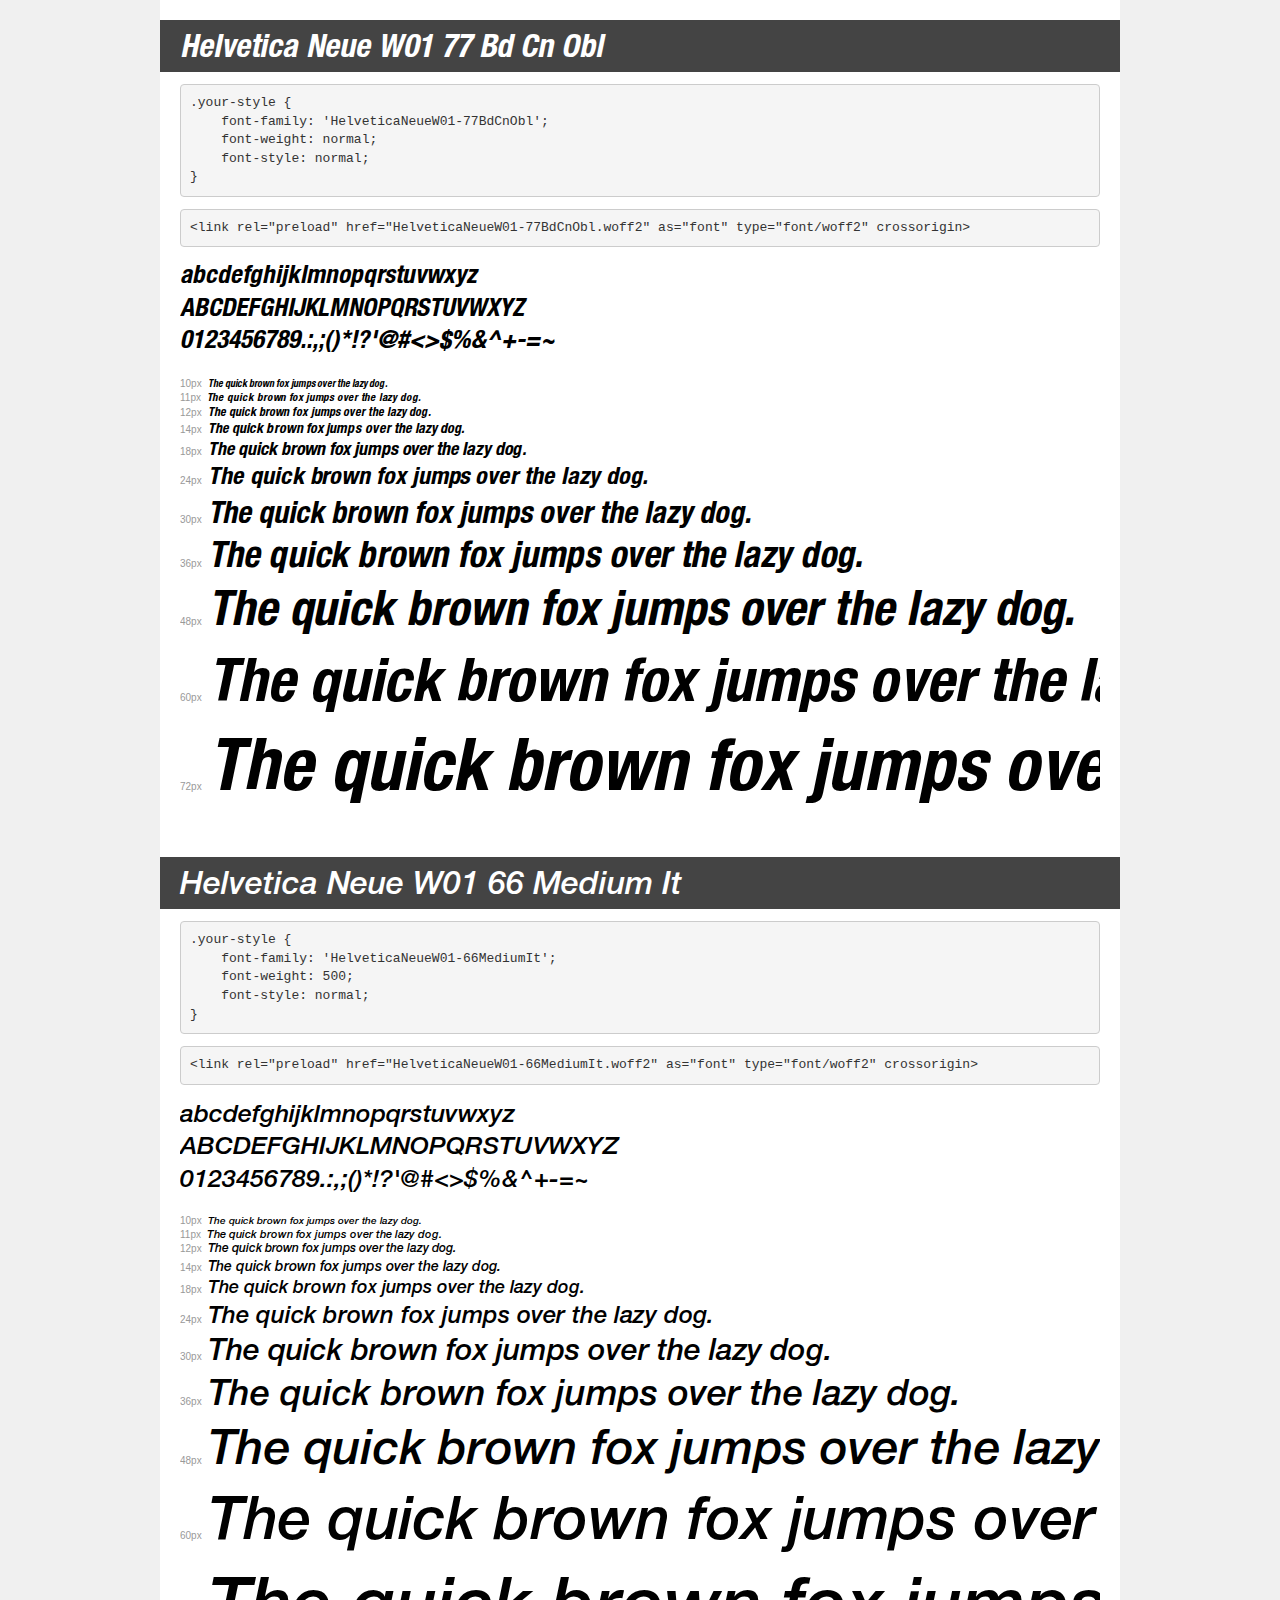
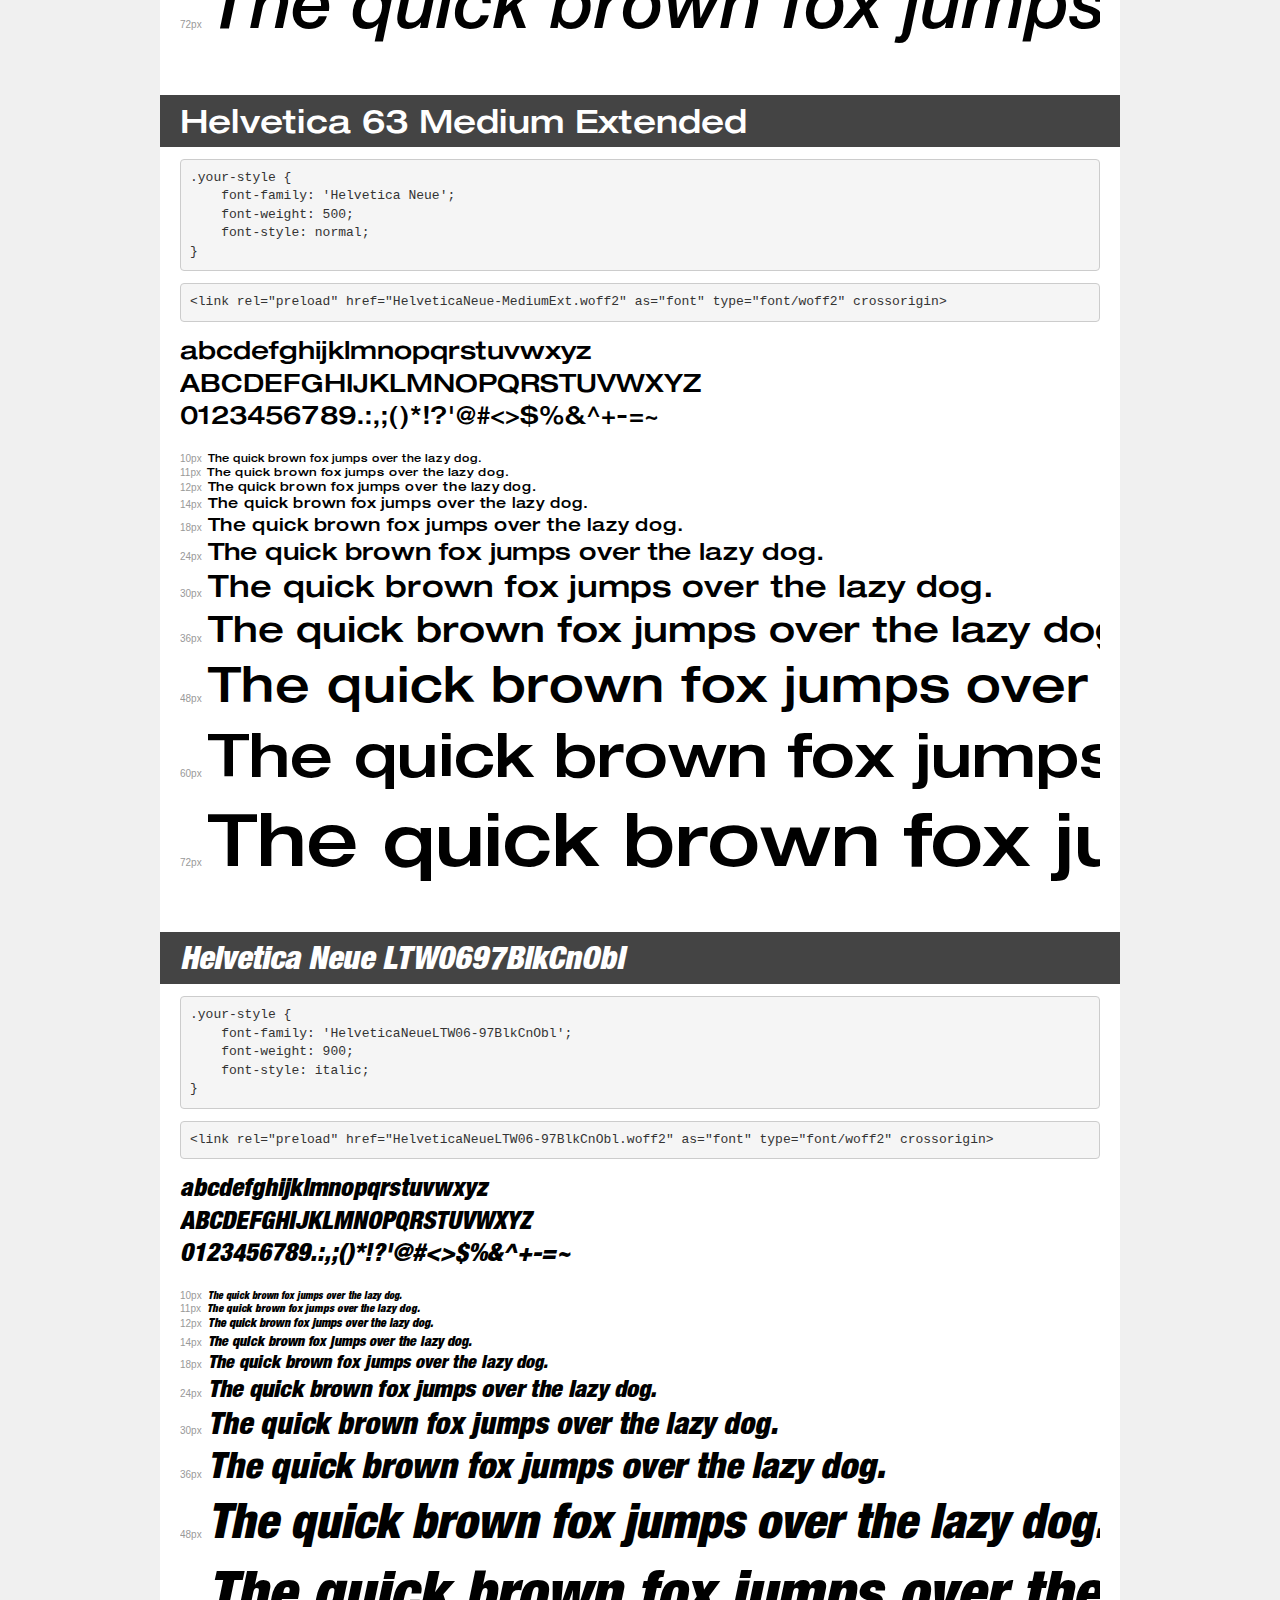
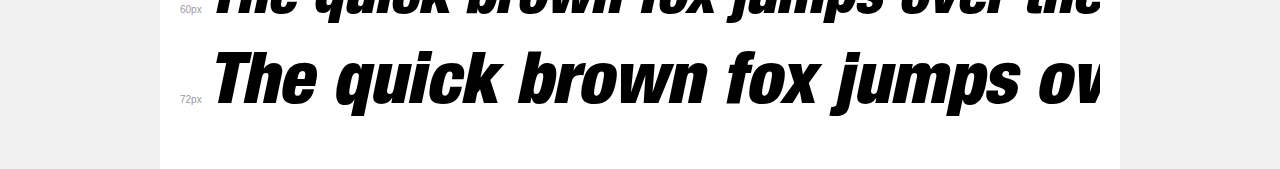
<file: fonts/demo.html>
<!DOCTYPE html>
<html lang="en">
<head>
    <meta charset="utf-8">
    <meta http-equiv="X-UA-Compatible" content="IE=edge">
    <meta name="viewport" content="width=device-width, initial-scale=1">
    <meta name="robots" content="noindex, noarchive">
    <meta name="format-detection" content="telephone=no">
    <title>Transfonter demo</title>
    <link href="stylesheet.css" rel="stylesheet">
    <style>
        /*
        http://meyerweb.com/eric/tools/css/reset/
        v2.0 | 20110126
        License: none (public domain)
        */
        html, body, div, span, applet, object, iframe,
        h1, h2, h3, h4, h5, h6, p, blockquote, pre,
        a, abbr, acronym, address, big, cite, code,
        del, dfn, em, img, ins, kbd, q, s, samp,
        small, strike, strong, sub, sup, tt, var,
        b, u, i, center,
        dl, dt, dd, ol, ul, li,
        fieldset, form, label, legend,
        table, caption, tbody, tfoot, thead, tr, th, td,
        article, aside, canvas, details, embed,
        figure, figcaption, footer, header, hgroup,
        menu, nav, output, ruby, section, summary,
        time, mark, audio, video {
            margin: 0;
            padding: 0;
            border: 0;
            font-size: 100%;
            font: inherit;
            vertical-align: baseline;
        }
        /* HTML5 display-role reset for older browsers */
        article, aside, details, figcaption, figure,
        footer, header, hgroup, menu, nav, section {
            display: block;
        }
        body {
            line-height: 1;
        }
        ol, ul {
            list-style: none;
        }
        blockquote, q {
            quotes: none;
        }
        blockquote:before, blockquote:after,
        q:before, q:after {
            content: '';
            content: none;
        }
        table {
            border-collapse: collapse;
            border-spacing: 0;
        }
        /* demo styles */
        body {
            background: #f0f0f0;
            color: #000;
        }
        .page {
            background: #fff;
            width: 920px;
            margin: 0 auto;
            padding: 20px 20px 0 20px;
            overflow: hidden;
        }
        .font-container {
            overflow-x: auto;
            overflow-y: hidden;
            margin-bottom: 40px;
            line-height: 1.3;
            white-space: nowrap;
            padding-bottom: 5px;
        }
        h1 {
            position: relative;
            background: #444;
            font-size: 32px;
            color: #fff;
            padding: 10px 20px;
            margin: 0 -20px 12px -20px;
        }
        .letters {
            font-size: 25px;
            margin-bottom: 20px;
        }
        .s10:before {
            content: '10px';
        }
        .s11:before {
            content: '11px';
        }
        .s12:before {
            content: '12px';
        }
        .s14:before {
            content: '14px';
        }
        .s18:before {
            content: '18px';
        }
        .s24:before {
            content: '24px';
        }
        .s30:before {
            content: '30px';
        }
        .s36:before {
            content: '36px';
        }
        .s48:before {
            content: '48px';
        }
        .s60:before {
            content: '60px';
        }
        .s72:before {
            content: '72px';
        }
        .s10:before, .s11:before, .s12:before, .s14:before,
        .s18:before, .s24:before, .s30:before, .s36:before,
        .s48:before, .s60:before, .s72:before {
            font-family: Arial, sans-serif;
            font-size: 10px;
            font-weight: normal;
            font-style: normal;
            color: #999;
            padding-right: 6px;
        }
        pre {
            display: block;
            padding: 9px;
            margin: 0 0 12px;
            font-family: Monaco, Menlo, Consolas, "Courier New", monospace;
            font-size: 13px;
            line-height: 1.428571429;
            color: #333;
            font-weight: normal;
            font-style: normal;
            background-color: #f5f5f5;
            border: 1px solid #ccc;
            overflow-x: auto;
            border-radius: 4px;
        }
        /* responsive */
        @media (max-width: 959px) {
            .page {
                width: auto;
                margin: 0;
            }
        }
    </style>
</head>
<body>
<div class="page">
    <div class="demo">
        <h1 style="font-family: 'HelveticaNeueW01-77BdCnObl'; font-weight: normal; font-style: normal;">Helvetica Neue W01 77 Bd Cn Obl</h1>
        <pre title="Usage">.your-style {
    font-family: 'HelveticaNeueW01-77BdCnObl';
    font-weight: normal;
    font-style: normal;
}</pre>
        <pre title="Preload (optional)">
&lt;link rel=&quot;preload&quot; href=&quot;HelveticaNeueW01-77BdCnObl.woff2&quot; as=&quot;font&quot; type=&quot;font/woff2&quot; crossorigin&gt;</pre>
        <div class="font-container" style="font-family: 'HelveticaNeueW01-77BdCnObl'; font-weight: normal; font-style: normal;">
            <p class="letters">
                abcdefghijklmnopqrstuvwxyz<br>
ABCDEFGHIJKLMNOPQRSTUVWXYZ<br>
                0123456789.:,;()*!?'@#&lt;&gt;$%&^+-=~
            </p>
            <p class="s10" style="font-size: 10px;">The quick brown fox jumps over the lazy dog.</p>
            <p class="s11" style="font-size: 11px;">The quick brown fox jumps over the lazy dog.</p>
            <p class="s12" style="font-size: 12px;">The quick brown fox jumps over the lazy dog.</p>
            <p class="s14" style="font-size: 14px;">The quick brown fox jumps over the lazy dog.</p>
            <p class="s18" style="font-size: 18px;">The quick brown fox jumps over the lazy dog.</p>
            <p class="s24" style="font-size: 24px;">The quick brown fox jumps over the lazy dog.</p>
            <p class="s30" style="font-size: 30px;">The quick brown fox jumps over the lazy dog.</p>
            <p class="s36" style="font-size: 36px;">The quick brown fox jumps over the lazy dog.</p>
            <p class="s48" style="font-size: 48px;">The quick brown fox jumps over the lazy dog.</p>
            <p class="s60" style="font-size: 60px;">The quick brown fox jumps over the lazy dog.</p>
            <p class="s72" style="font-size: 72px;">The quick brown fox jumps over the lazy dog.</p>
        </div>
    </div>

    <div class="demo">
        <h1 style="font-family: 'HelveticaNeueW01-66MediumIt'; font-weight: 500; font-style: normal;">Helvetica Neue W01 66 Medium It</h1>
        <pre title="Usage">.your-style {
    font-family: 'HelveticaNeueW01-66MediumIt';
    font-weight: 500;
    font-style: normal;
}</pre>
        <pre title="Preload (optional)">
&lt;link rel=&quot;preload&quot; href=&quot;HelveticaNeueW01-66MediumIt.woff2&quot; as=&quot;font&quot; type=&quot;font/woff2&quot; crossorigin&gt;</pre>
        <div class="font-container" style="font-family: 'HelveticaNeueW01-66MediumIt'; font-weight: 500; font-style: normal;">
            <p class="letters">
                abcdefghijklmnopqrstuvwxyz<br>
ABCDEFGHIJKLMNOPQRSTUVWXYZ<br>
                0123456789.:,;()*!?'@#&lt;&gt;$%&^+-=~
            </p>
            <p class="s10" style="font-size: 10px;">The quick brown fox jumps over the lazy dog.</p>
            <p class="s11" style="font-size: 11px;">The quick brown fox jumps over the lazy dog.</p>
            <p class="s12" style="font-size: 12px;">The quick brown fox jumps over the lazy dog.</p>
            <p class="s14" style="font-size: 14px;">The quick brown fox jumps over the lazy dog.</p>
            <p class="s18" style="font-size: 18px;">The quick brown fox jumps over the lazy dog.</p>
            <p class="s24" style="font-size: 24px;">The quick brown fox jumps over the lazy dog.</p>
            <p class="s30" style="font-size: 30px;">The quick brown fox jumps over the lazy dog.</p>
            <p class="s36" style="font-size: 36px;">The quick brown fox jumps over the lazy dog.</p>
            <p class="s48" style="font-size: 48px;">The quick brown fox jumps over the lazy dog.</p>
            <p class="s60" style="font-size: 60px;">The quick brown fox jumps over the lazy dog.</p>
            <p class="s72" style="font-size: 72px;">The quick brown fox jumps over the lazy dog.</p>
        </div>
    </div>

    <div class="demo">
        <h1 style="font-family: 'Helvetica Neue'; font-weight: 500; font-style: normal;">Helvetica 63 Medium Extended</h1>
        <pre title="Usage">.your-style {
    font-family: 'Helvetica Neue';
    font-weight: 500;
    font-style: normal;
}</pre>
        <pre title="Preload (optional)">
&lt;link rel=&quot;preload&quot; href=&quot;HelveticaNeue-MediumExt.woff2&quot; as=&quot;font&quot; type=&quot;font/woff2&quot; crossorigin&gt;</pre>
        <div class="font-container" style="font-family: 'Helvetica Neue'; font-weight: 500; font-style: normal;">
            <p class="letters">
                abcdefghijklmnopqrstuvwxyz<br>
ABCDEFGHIJKLMNOPQRSTUVWXYZ<br>
                0123456789.:,;()*!?'@#&lt;&gt;$%&^+-=~
            </p>
            <p class="s10" style="font-size: 10px;">The quick brown fox jumps over the lazy dog.</p>
            <p class="s11" style="font-size: 11px;">The quick brown fox jumps over the lazy dog.</p>
            <p class="s12" style="font-size: 12px;">The quick brown fox jumps over the lazy dog.</p>
            <p class="s14" style="font-size: 14px;">The quick brown fox jumps over the lazy dog.</p>
            <p class="s18" style="font-size: 18px;">The quick brown fox jumps over the lazy dog.</p>
            <p class="s24" style="font-size: 24px;">The quick brown fox jumps over the lazy dog.</p>
            <p class="s30" style="font-size: 30px;">The quick brown fox jumps over the lazy dog.</p>
            <p class="s36" style="font-size: 36px;">The quick brown fox jumps over the lazy dog.</p>
            <p class="s48" style="font-size: 48px;">The quick brown fox jumps over the lazy dog.</p>
            <p class="s60" style="font-size: 60px;">The quick brown fox jumps over the lazy dog.</p>
            <p class="s72" style="font-size: 72px;">The quick brown fox jumps over the lazy dog.</p>
        </div>
    </div>

    <div class="demo">
        <h1 style="font-family: 'HelveticaNeueLTW06-97BlkCnObl'; font-weight: 900; font-style: italic;">Helvetica Neue LTW0697BlkCnObl</h1>
        <pre title="Usage">.your-style {
    font-family: 'HelveticaNeueLTW06-97BlkCnObl';
    font-weight: 900;
    font-style: italic;
}</pre>
        <pre title="Preload (optional)">
&lt;link rel=&quot;preload&quot; href=&quot;HelveticaNeueLTW06-97BlkCnObl.woff2&quot; as=&quot;font&quot; type=&quot;font/woff2&quot; crossorigin&gt;</pre>
        <div class="font-container" style="font-family: 'HelveticaNeueLTW06-97BlkCnObl'; font-weight: 900; font-style: italic;">
            <p class="letters">
                abcdefghijklmnopqrstuvwxyz<br>
ABCDEFGHIJKLMNOPQRSTUVWXYZ<br>
                0123456789.:,;()*!?'@#&lt;&gt;$%&^+-=~
            </p>
            <p class="s10" style="font-size: 10px;">The quick brown fox jumps over the lazy dog.</p>
            <p class="s11" style="font-size: 11px;">The quick brown fox jumps over the lazy dog.</p>
            <p class="s12" style="font-size: 12px;">The quick brown fox jumps over the lazy dog.</p>
            <p class="s14" style="font-size: 14px;">The quick brown fox jumps over the lazy dog.</p>
            <p class="s18" style="font-size: 18px;">The quick brown fox jumps over the lazy dog.</p>
            <p class="s24" style="font-size: 24px;">The quick brown fox jumps over the lazy dog.</p>
            <p class="s30" style="font-size: 30px;">The quick brown fox jumps over the lazy dog.</p>
            <p class="s36" style="font-size: 36px;">The quick brown fox jumps over the lazy dog.</p>
            <p class="s48" style="font-size: 48px;">The quick brown fox jumps over the lazy dog.</p>
            <p class="s60" style="font-size: 60px;">The quick brown fox jumps over the lazy dog.</p>
            <p class="s72" style="font-size: 72px;">The quick brown fox jumps over the lazy dog.</p>
        </div>
    </div>

</div>
</body>
</html>
</file>
<file: fonts/stylesheet.css>
@font-face {
    font-family: 'HelveticaNeueW01-77BdCnObl';
    src: url('HelveticaNeueW01-77BdCnObl.woff2') format('woff2'),
        url('HelveticaNeueW01-77BdCnObl.woff') format('woff');
    font-weight: normal;
    font-style: normal;
    font-display: swap;
}

@font-face {
    font-family: 'HelveticaNeueW01-66MediumIt';
    src: url('HelveticaNeueW01-66MediumIt.woff2') format('woff2'),
        url('HelveticaNeueW01-66MediumIt.woff') format('woff');
    font-weight: 500;
    font-style: normal;
    font-display: swap;
}

@font-face {
    font-family: 'Helvetica Neue';
    src: url('HelveticaNeue-MediumExt.woff2') format('woff2'),
        url('HelveticaNeue-MediumExt.woff') format('woff');
    font-weight: 500;
    font-style: normal;
    font-display: swap;
}

@font-face {
    font-family: 'HelveticaNeueLTW06-97BlkCnObl';
    src: url('HelveticaNeueLTW06-97BlkCnObl.woff2') format('woff2'),
        url('HelveticaNeueLTW06-97BlkCnObl.woff') format('woff');
    font-weight: 900;
    font-style: italic;
    font-display: swap;
}
</file>
